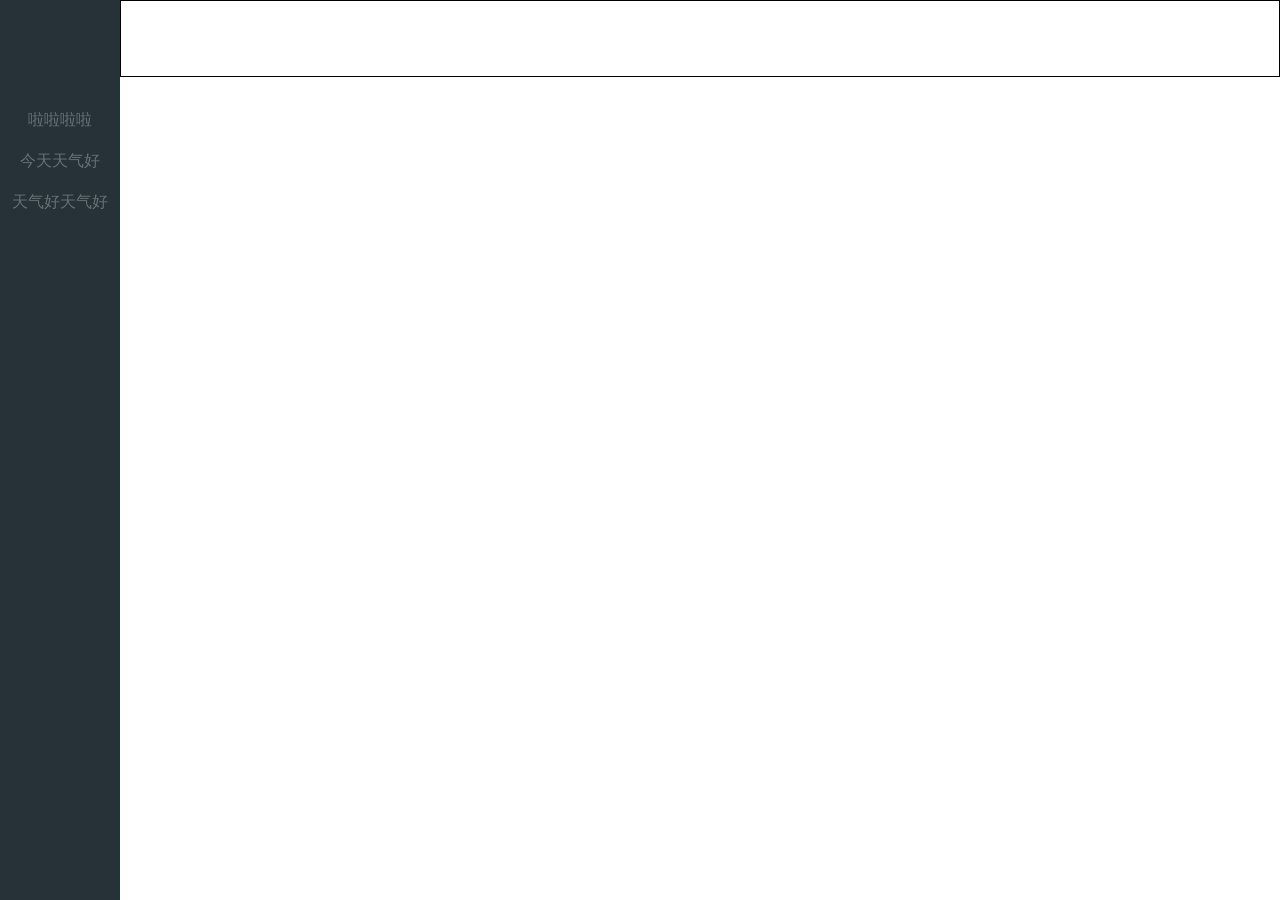
<file: task9.24/index.html>
<!DOCTYPE html>
<html>
<head>
	<meta charset="utf-8">
	<title></title>
	<link rel="stylesheet" type="text/css" href="./css/index.css">
</head>
<body>
<div class="box clearfix">
	<div class="boxLeft">
		<ul class="list">
			<li>
			    <span>啦啦啦啦</span>
			    <ul class="smallList">
			    	<li index='1'>页面1</li>
			    	<li index='2'>页面2</li>
			    	<li index='3'>页面3</li>
			    </ul>
			</li>
			<li>
			    <span>今天天气好</span>
			    <ul class="smallList">
			    	<li index='4'>详情1</li>
			    	<li index='5'>详情2</li>
			    	<li index='6'>详情3</li>
			    </ul>
			</li>
			<li>
			    <span>天气好天气好</span>
			    <ul class="smallList">
			    	<li index='7'>测试1</li>
			    	<li index='8'>测试2</li>
			    	<li index='9'>测试3</li>
			    </ul>
			</li>
		</ul>
	</div>
	<div class="boxRight">
		<div class="nodeS clearfix">
		</div>
		<div class="pageS">页面1</div>
	</div>
</div>
</body>
<script src="./js/index.js"></script>
</html>
</file>
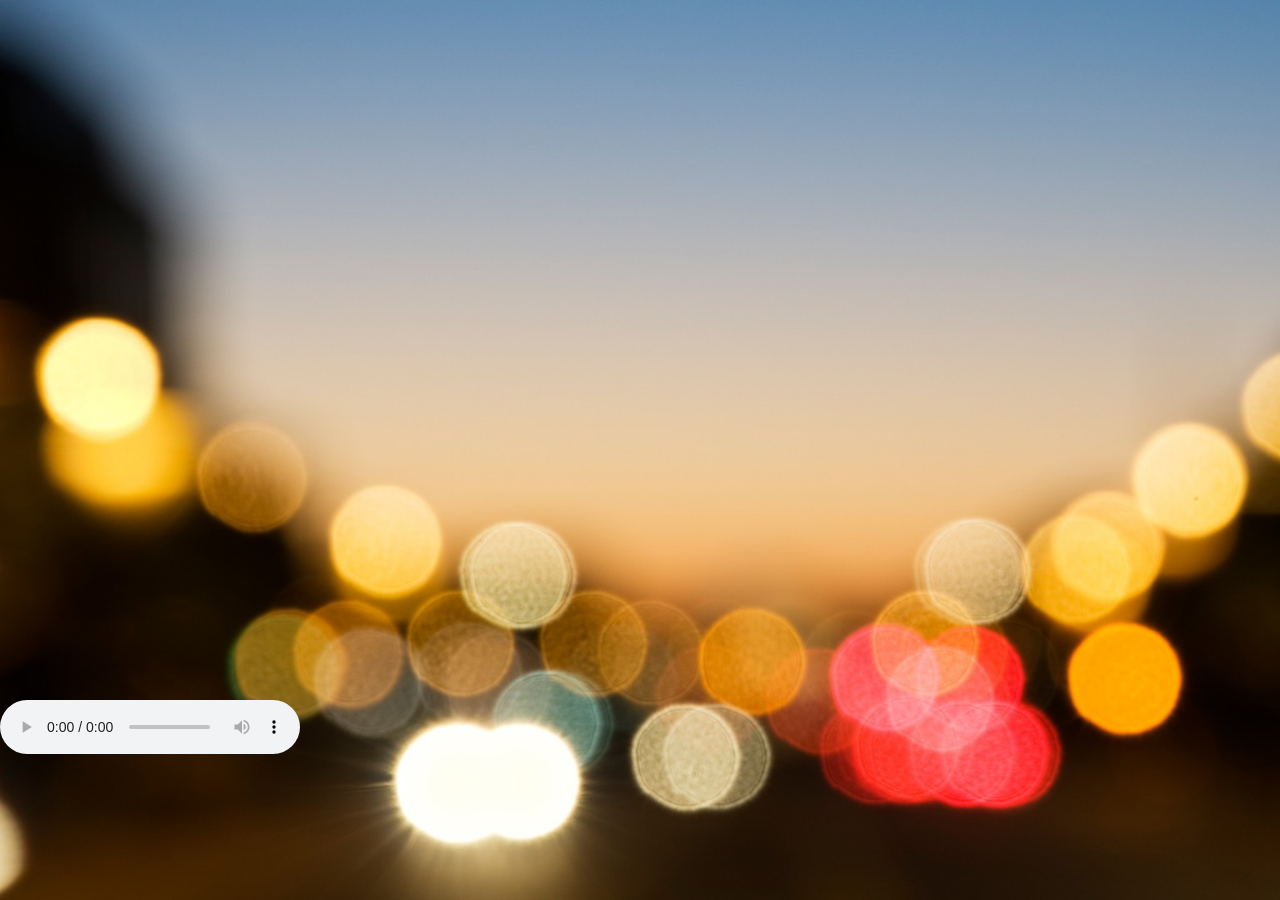
<file: 作业 18.8.29/index.html>
<!DOCTYPE html>
<html>
<head>
	<meta charset="utf-8">
	<title></title>
	<link rel="stylesheet" type="text/css" href="index.css">
</style>
</head>
<body>
	<div class="bigBox">
		<div class="box">
        </div>
       <audio controls="controls" autoplay="autoplay"></audio>
	</div>
</body>
<script type="text/javascript" src="index.js"></script>
</html>
</file>
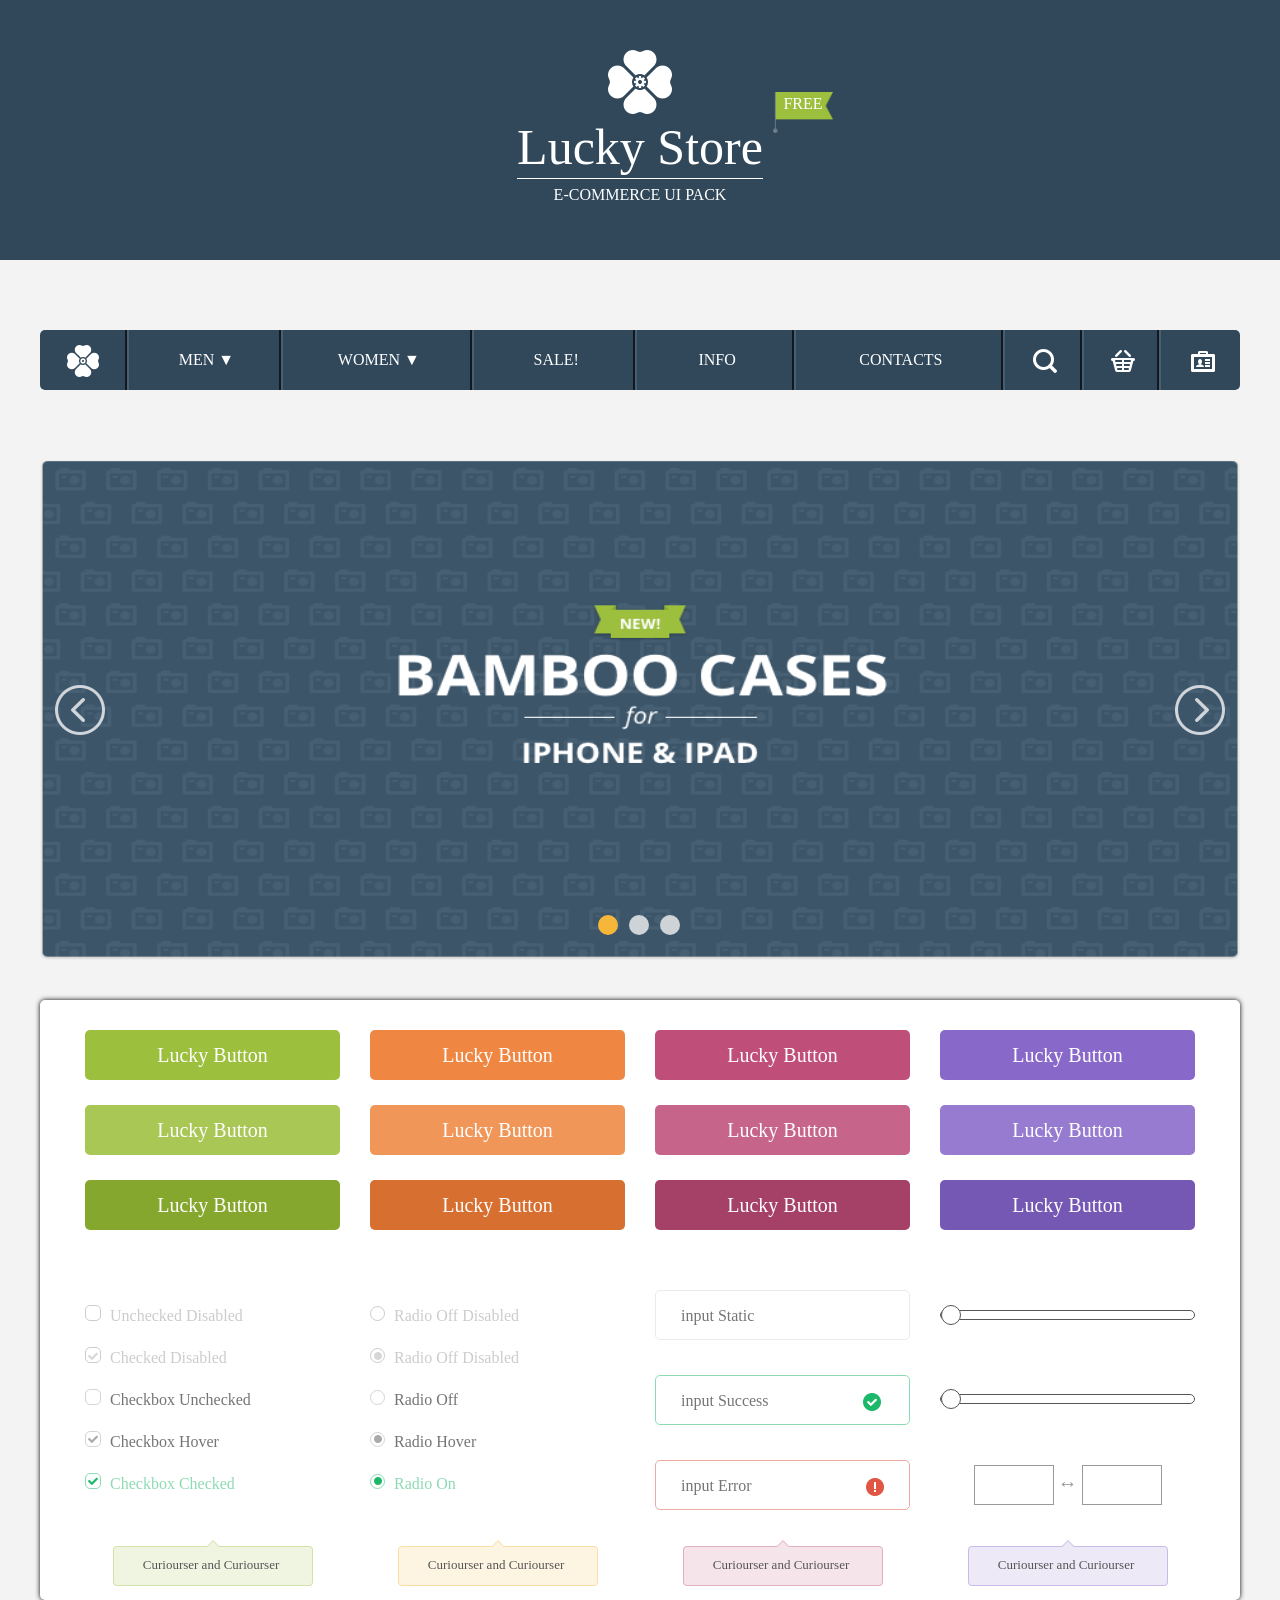
<file: 国庆/index.html>
<!DOCTYPE html>
<html>
<head>
	<meta charset="utf-8">
	<title></title>
	<link rel="stylesheet" type="text/css" href="./css/index.css">
</head>
<body>
<header class="header">
	<div class="headerCon">
		<div class="headerPic">
			<img src="./images/Logo.png">
		</div>
		<p class="headerTitle">
			Lucky Store
		</p>
		<p class="headerTxt">
			E-COMMERCE UI PACK
		</p>
		<div class="headerFlag">
			<span>FREE</span>
		</div>
	</div>
</header>
<nav class="nav">
	<ul class="navList clearFix">
		<li class="navListTitle"><img src="./images/Logo1.png"></li>
		<li class="men">
			<span>MEN <i>▼</i></span>
			<ul class="menList">
				<li>MEN</li>
				<li>MEN</li>
				<li>MEN</li>
			</ul>
		</li>
		<li class="women">
			<span>WOMEN <i>▼</i></span>
			<ul class="womenList">
				<li>WOMEN</li>
				<li>WOMEN</li>
				<li>WOMEN</li>
			</ul>
		</li>
		<li class="sale"><span>SALE!</span></li>
		<li class="info"><span>INFO</span></li>
		<li class="contacts"><span>CONTACTS</span></li>
		<li class="searchPic"><img src="./images/Search Icon.png"></li>
		<li class="shoppingPic"><img src="./images/Shopping Cart Icon.png"></li>
		<li class="profilePic"><img src="./images/Profile Icon.png"></li>
	</ul>
</nav>
<div class="banner">
	<div class="bannerPic">
		<ul class="bannerList" style="left:-1200px;">
			<li><img src="./images/1.jpg"></li>
			<li><img src="./images/Slider.png"></li>
			<li><img src="./images/2.jpg"></li>
			<li><img src="./images/1.jpg"></li>
			<li><img src="./images/Slider.png"></li>
		</ul>
	</div>
	<div class="arrowL">
		<img src="./images/ArrowLeft.png">	
	</div>
	<div class="arrowR">
		<img src="./images/ArrowRight.png">
	</div>
	<div class="bottomS">
		<span index='1' class="active"></span>
		<span index='2'></span>
		<span index='3'></span>
	</div>
</div>
<div class="content">
	<div class="contentBtn clearFix">
		<div class="btn1">
			<ul class="btnList">
				<li>Lucky Button</li>
				<li>Lucky Button</li>
				<li>Lucky Button</li>
			</ul>
		</div>
		<div class="btn2">
			<ul class="btnList">
				<li>Lucky Button</li>
				<li>Lucky Button</li>
				<li>Lucky Button</li>
			</ul>
		</div>
		<div class="btn3">
			<ul class="btnList">
				<li>Lucky Button</li>
				<li>Lucky Button</li>
				<li>Lucky Button</li>
			</ul>
		</div>
		<div class="btn4">
			<ul class="btnList">
				<li>Lucky Button</li>
				<li>Lucky Button</li>
				<li>Lucky Button</li>
			</ul>
		</div>
	</div>
	<div class="contentMiddle">
		<div class="checkBox1">
			<ul class="ulList">
				<li>
					<span class="liPic"></span>
					<span class="liTxt">Unchecked Disabled</span>
				</li>
				<li>
					<span class="liPic"><img src="./images/CheckedIcon.png"></span>
					<span class="liTxt">Checked Disabled</span>
				</li>
				<li>
					<span class="liPic"></span>
					<span class="liTxt">Checkbox Unchecked</span>
				</li>
				<li>
					<span class="liPic"><img src="./images/CheckedIcon1.png"></span>
					<span class="liTxt">Checkbox Hover</span>
				</li>
				<li>
					<span class="liPic"><img src="./images/CheckedIcon2.png"></span>
					<span class="liTxt">Checkbox Checked</span>
				</li>
			</ul>
		</div>
		<div class="checkBox2">
			<ul class="ulList">
				<li>
					<span class="liPic"></span>
					<span class="liTxt">Radio Off Disabled</span>
				</li>
				<li>
					<span class="liPic"><img src="./images/RadioDot.png"></span>
					<span class="liTxt">Radio Off Disabled</span>
				</li>
				<li>
					<span class="liPic"></span>
					<span class="liTxt">Radio Off</span>
				</li>
				<li>
					<span class="liPic"><img src="./images/RadioDot1.png"></span>
					<span class="liTxt">Radio Hover</span>
				</li>
				<li>
					<span class="liPic"><img src="./images/RadioDot2.png"></span>
					<span class="liTxt">Radio On</span>
				</li>
			</ul>
		</div>
		<div class="inputS">
			<ul class="ulList">
				<li>
					<span class="liTxt">input Static</span>
				</li>
				<li>
					<span class="liTxt">input Success</span>
					<span class="liPic"><img src="./images/CheckedIcon3.png"></span>
				</li>
				<li>
					<span class="liTxt">input Error</span>
					<span class="liPic"><img src="./images/ErrorIcon.png"></span></li>
			</ul>
		</div>
		<div class="scrollBar">
			<div class="scrollYellow">
				<div class="bar">
					<div class="barColor"></div>
					<span class="point"></span>
				</div>
			</div>
			<div class="scrollPurple">
				<div class="bar1">
					<div class="barColor1"></div>
					<span class="point1"></span>
				</div>
			</div>
			<div class="scrollTxt">
				<input type="text" class="txtL" name="">
				<span class="sign">↔</span>
				<input type="text" class="txtR" name="">
			</div>
		</div>
	</div>
	<div class="contentBottom">
		<ul class="ulList">
			<li>
				<img src="./images/Base1.png">
				<span class="liTxt">Curiourser and Curiourser</span>
			</li>
			<li>
				<img src="./images/Base2.png">
				<span class="liTxt">Curiourser and Curiourser</span>
			</li>
			<li>
				<img src="./images/Base3.png">
				<span class="liTxt">Curiourser and Curiourser</span>
			</li>
			<li>
				<img src="./images/Base4.png">
				<span class="liTxt">Curiourser and Curiourser</span>
			</li>
		</ul>
	</div>
</div>
</body>
<script src="./js/index.js"></script>
</html>
</file>
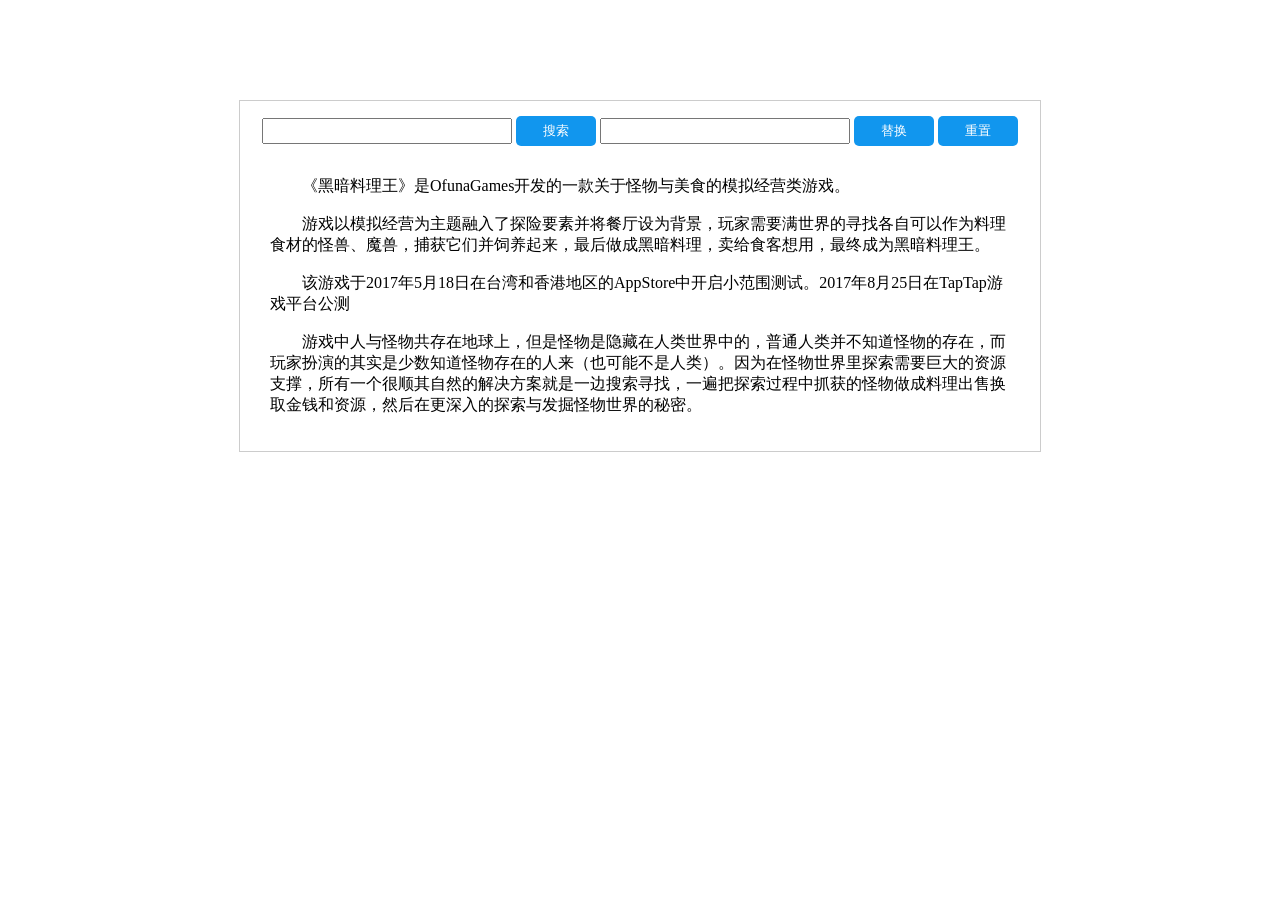
<file: 搜索替换重置/index.html>
<!DOCTYPE html>
<html>
<head>
	<meta charset="utf-8">
	<title>搜索替换重置功能</title>
    <link rel="stylesheet" type="text/css" href="./index.css">
</head>
<body>
    <div class="box">
    	<div class="btns">
			<input type="text" name="">
			<button class="search">搜索</button>
			<input type="text" name="">
			<button class="replace">替换</button>
			<button class="reset">重置</button>
	    </div>
	    <div class="content">
			<p class="firstLine">《黑暗料理王》是OfunaGames开发的一款关于怪物与美食的模拟经营类游戏。</p>
			<p>游戏以模拟经营为主题融入了探险要素并将餐厅设为背景，玩家需要满世界的寻找各自可以作为料理食材的怪兽、魔兽，捕获它们并饲养起来，最后做成黑暗料理，卖给食客想用，最终成为黑暗料理王。</p>
			<p>该游戏于2017年5月18日在台湾和香港地区的AppStore中开启小范围测试。2017年8月25日在TapTap游戏平台公测</p>
			<p>游戏中人与怪物共存在地球上，但是怪物是隐藏在人类世界中的，普通人类并不知道怪物的存在，而玩家扮演的其实是少数知道怪物存在的人来（也可能不是人类）。因为在怪物世界里探索需要巨大的资源支撑，所有一个很顺其自然的解决方案就是一边搜索寻找，一遍把探索过程中抓获的怪物做成料理出售换取金钱和资源，然后在更深入的探索与发掘怪物世界的秘密。</p>
	    </div>
    </div>
</body>
<script type="text/javascript" src="./index.js"></script>
</html>
</file>
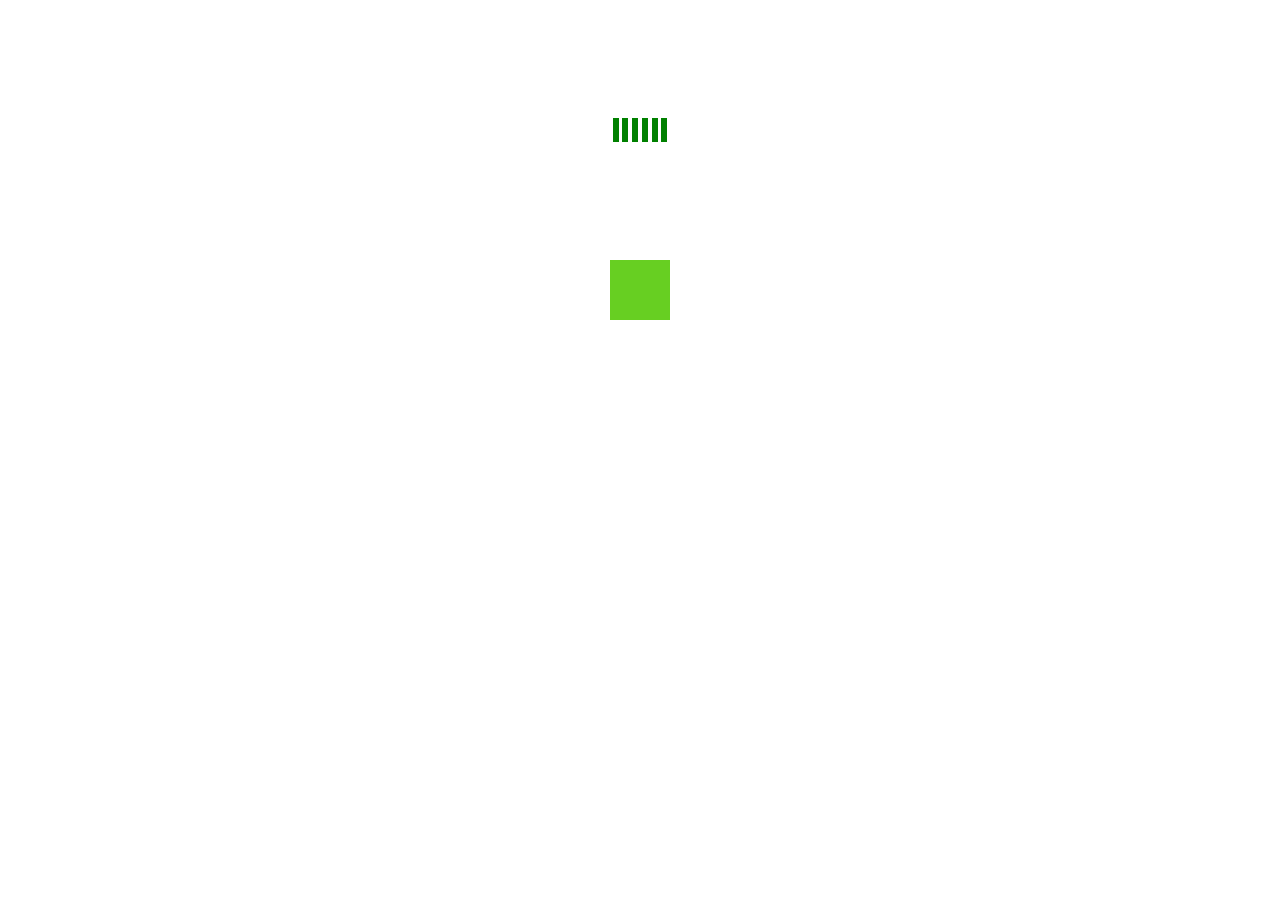
<file: css3/Loading.html>
<!DOCTYPE html>
<html>
<head>
	<meta charset="utf-8">
	<title></title>
	<link rel="stylesheet" type="text/css" href="./css/loading.css">
</head>
<body>
<!-- 动画一 -->
<div class="loading1">
	<div class="box1"></div>
	<div class="box2"></div>
	<div class="box3"></div>
	<div class="box4"></div>
	<div class="box5"></div>
	<div class="box6"></div>
</div>

<!-- 动画二 -->
<div class="loading2"></div>

<!-- 动画三 -->
<div class="loading3">
	<div class="box1"></div>
	<div class="box2"></div>
	<div class="box3"></div>
</div>

<!-- 动画四 -->
<div class="loading4">
	<div class="box1">
		<div class="item1"></div>
		<div class="item2"></div>
		<div class="item3"></div>
		<div class="item4"></div>
	</div>
	<div class="box2">
		<div class="item1"></div>
		<div class="item2"></div>
		<div class="item3"></div>
		<div class="item4"></div>
	</div>
</div>

<!-- 动画五-->
<div class="loading5">
	<div class="box1"></div>
	<div class="box2"></div>
</div>
</body> 
</html>
</file>
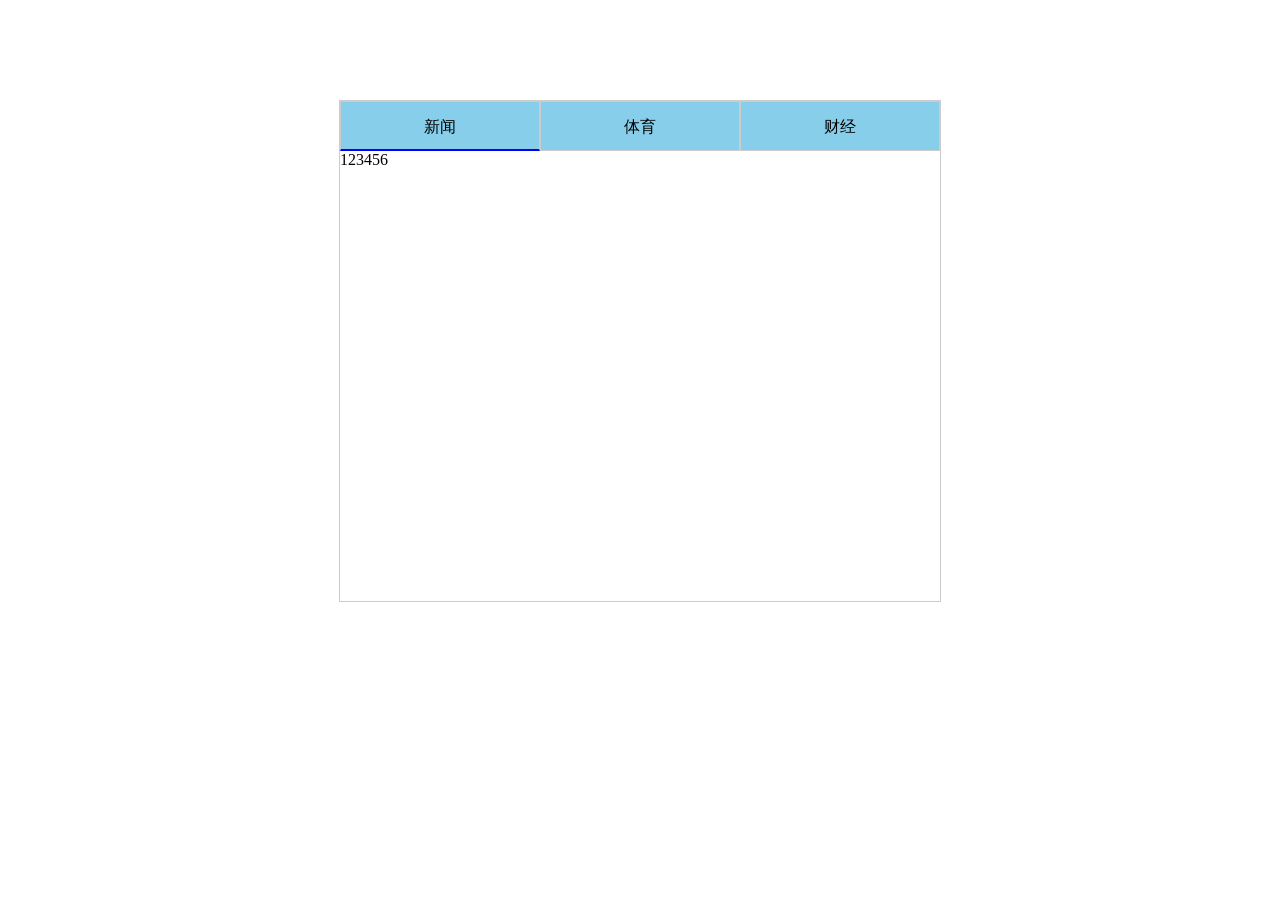
<file: css3/tab选项卡.html>
<!DOCTYPE html>
<html>
<head>
	<meta charset="utf-8">
	<title>tab选项卡</title>
	<style type="text/css">
		* {
            padding: 0;
            margin: 0;
		}
		.box {
			width: 600px;
			height: 500px;
			border: 1px solid #ccc;
			margin:100px auto;
		}
		ul {
			width: 600px;
			height: 50px;
			background-color: skyblue;
			display: flex;
			justify-content: space-between;
		}

		ul li {
			list-style: none;
			width: 200px;
			height: 50px;
			border: 1px solid #ccc;
			box-sizing: border-box;
			line-height: 50px;
			text-align: center;
			cursor: pointer;
		}
		.on {
			border-bottom: 2px solid blue;
		}
		.content {
			width: 600px;
			height: 450px;
			overflow: hidden;
			position: relative;
		}
		.content div {
			width: 600px;
			height: 450px;
			position: absolute;
			display: none;
		}
	</style>
</head>
<body>
<div class="box">
	<div class="list">
		<ul>
			<li class="on">新闻</li>
			<li>体育</li>
			<li>财经</li>
		</ul>
	</div>
	<div class="content">
		<div style="display: block;">123456</div>
		<div>456789</div>
		<div>789132</div>
	</div>
</div>
</body>
<script type="text/javascript">
	var list =document.querySelectorAll('li');
	var content = document.querySelector('.content');
	var divList = content.children;
	console.log(divList);
	for(var i = 0; i<list.length; i++) {
		(function(i){
			list[i].onclick = function () {
				for(var j = 0 ; j<list.length; j++) {
					list[j].className = '';	
					divList[j].style.display = 'none';	
				}
				this.className = 'on';
				divList[i].style.display = 'block';
		    }
		}(i))
	}
</script>
</html>
</file>
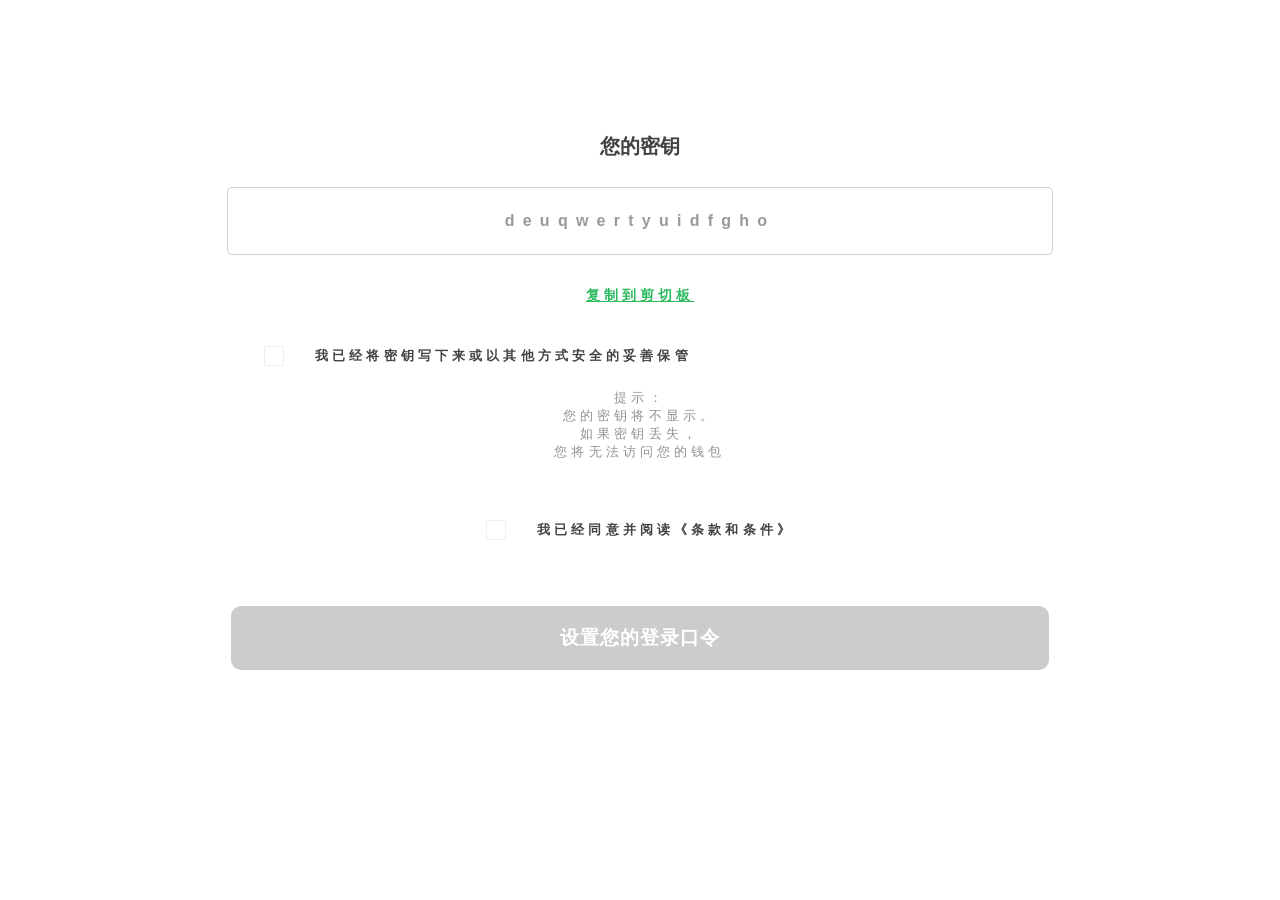
<file: page/setKey.html>
<!DOCTYPE html>
<html lang="en">
<head>
    <meta charset="UTF-8">
    <meta name="viewport" content="width=device-width, initial-scale=1.0">
    <meta http-equiv="X-UA-Compatible" content="ie=edge">
    <link rel="stylesheet" type="text/css" href="./css/setKey.css">
    <title>新建密钥</title>
</head>
<body>
    <div  class="title container">
        <span>您的密钥</span>
    </div>
    <div class="showTxt container">
    	<input type="text" class="txt" name="" onfocus="this.blur()">
    </div>
    <div class="getTxt container">
    	<button href="javascript:void(0);" class="getTxtA">复制到剪切板</button>
    </div>
    <div class="main container">
    	<div class="mainTop">
    		<a href="javascript:void(0);" class="tick"></a>
    		<span>我已经将密钥写下来或以其他方式安全的妥善保管</span>
    	</div>
    	<p>提示：<br>您的密钥将不显示。<br>如果密钥丢失，<br>您将无法访问您的钱包</p>
    	<div class="mainBottom">
    		<a href="javascript:void(0);" class="tick"></a>
            <span>我已经同意并阅读<a href="javascript:;" class="readTxt">《条款和条件》</a></span>
    	</div>
    </div>
    <div class="bottomBtn">
    	<a class="btn" href="javascript:void(0);">设置您的登录口令</a>
    </div>
<script type="text/javascript" src="./js/common.js"></script>
<script type="text/javascript" src="./js/setKey.js"></script>
</body>
</html>
</file>
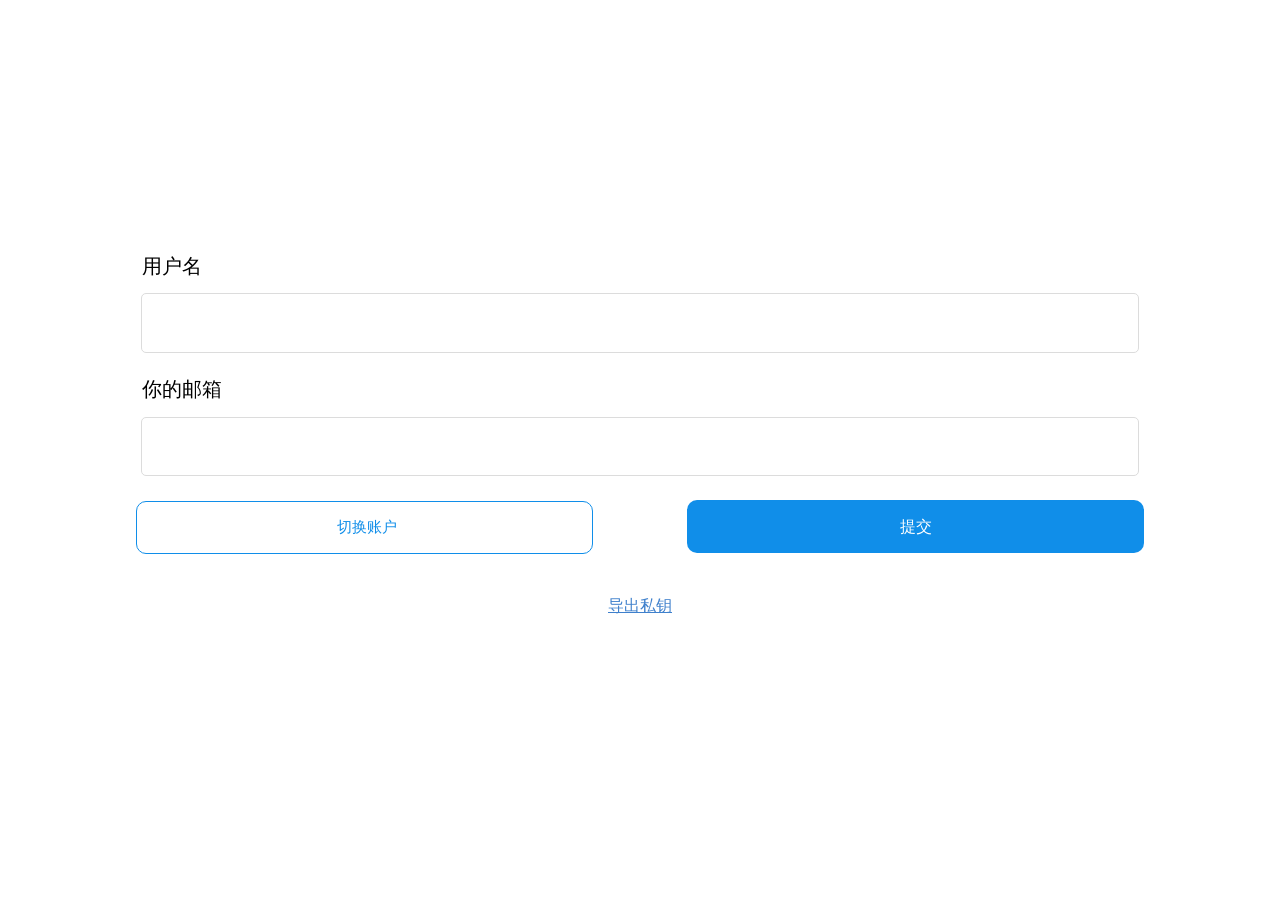
<file: page/yourKey.html>
<!DOCTYPE html>
<html>
<head>
    <meta charset="utf-8" />
    <meta http-equiv="X-UA-Compatible" content="IE=edge">
    <title>你的私钥</title>
    <meta name="viewport" content="width=device-width, initial-scale=1">
    <link rel="stylesheet" type="text/css" href="./css/yourKey.css">
</head>
<body>
    <div class="userName">
    	<p class="user">用户名</p>
    	<input type="text" name="" id="userValue">
    </div>
    <div class="email">
    	<p class="yEmail">你的邮箱</p>
    	<input type="text" name="" id="emailValue">
    </div>
    <div class="btns">
    	<button class="change">切换账户</button>
    	<a href="javascript:;" class="submit">提交</a>
    </div>
    <div class="getKey">
    	<a href="javascript:;" class="gainKey">导出私钥</a>
    </div>
</body>
<script type="text/javascript" src="./js/yourKey.js"></script>
<script type="text/javascript" src="./js/common.js"></script>
</html>
</file>
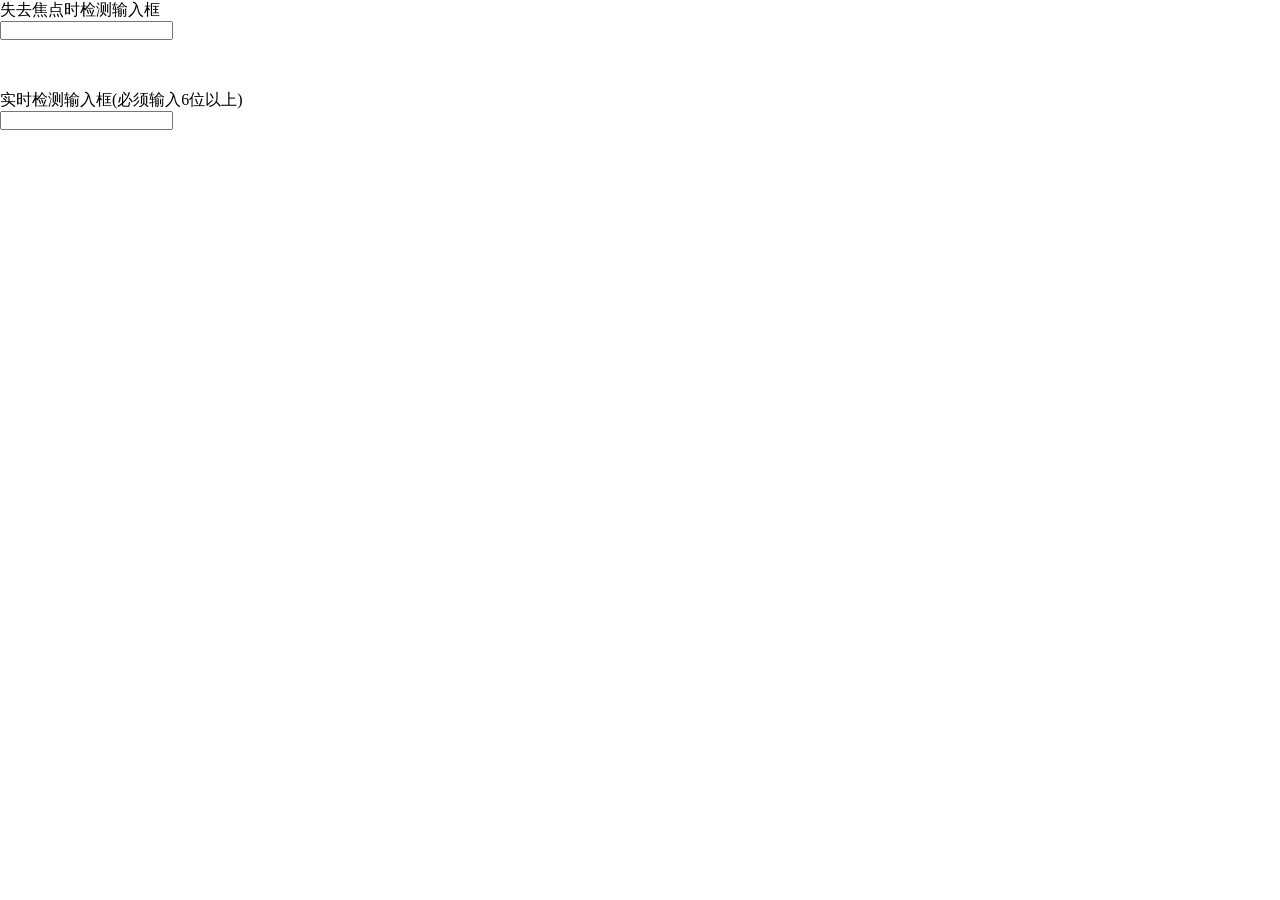
<file: 国庆/demo.html>
<!DOCTYPE html>
<html>
<head>
	<title></title>
	<style type="text/css">
		* {
			padding:0;
			margin: 0;
		}
		#show {
			color:red;
			display: none;
		}
		#show1 {
			color:#11EE10;
			display: none;
		}
		#show2 {
			color:red;
			display: none;
		}
		#show3 {
			color:#11EE10;
			display: none;
		}
		.box1 {
			margin-top: 50px;
			width: 500px;
			height: auto;
		}
	</style>
</head>
<body>
	<div class="box">
		<p>失去焦点时检测输入框</p>
		<input type="text" name="" id="txt">
		<span id="show">✖</span>
		<span id="show1">✔</span>
	</div>
	<div class="box1">
		<p>实时检测输入框(必须输入6位以上)</p>
		<input type="text" name="" id="txt1" oninput="f1()" onpropertychange="f1()">
		<span id="show2">✖</span>
		<span id="show3">✔</span>
	</div>
</body>
<script type="text/javascript">
	//失去焦点时检测输入框
	var txt =document.getElementById('txt');
	var show = document.getElementById('show');
	var show1 = document.getElementById('show1');
	txt.onchange = function () {
		if(txt.value.length <= 0) {
			show.style.display = 'block';
			show1.style.display = 'none';
		}
		if(txt.value.length < 6) {
            show.style.display = 'block';
			show1.style.display = 'none';
		}
		if(txt.value.length >= 6) {
			show.style.display = 'none'; 
			show1.style.display = 'block';
		}
	}

	//实时检测输入框
	var txt1 =document.getElementById('txt1');
	var show2 = document.getElementById('show2');
	var show3 = document.getElementById('show3');
	function f1 () {
		if(txt1.value.length <= 0) {
			show2.style.display = 'block';
			show3.style.display = 'none';
		}
		if(txt1.value.length < 6) {
            show2.style.display = 'block';
			show3.style.display = 'none';
		}
		if(txt1.value.length >= 6) {
            show3.style.display = 'block';
			show2.style.display = 'none';
		}
	}
</script>
</html>
</file>
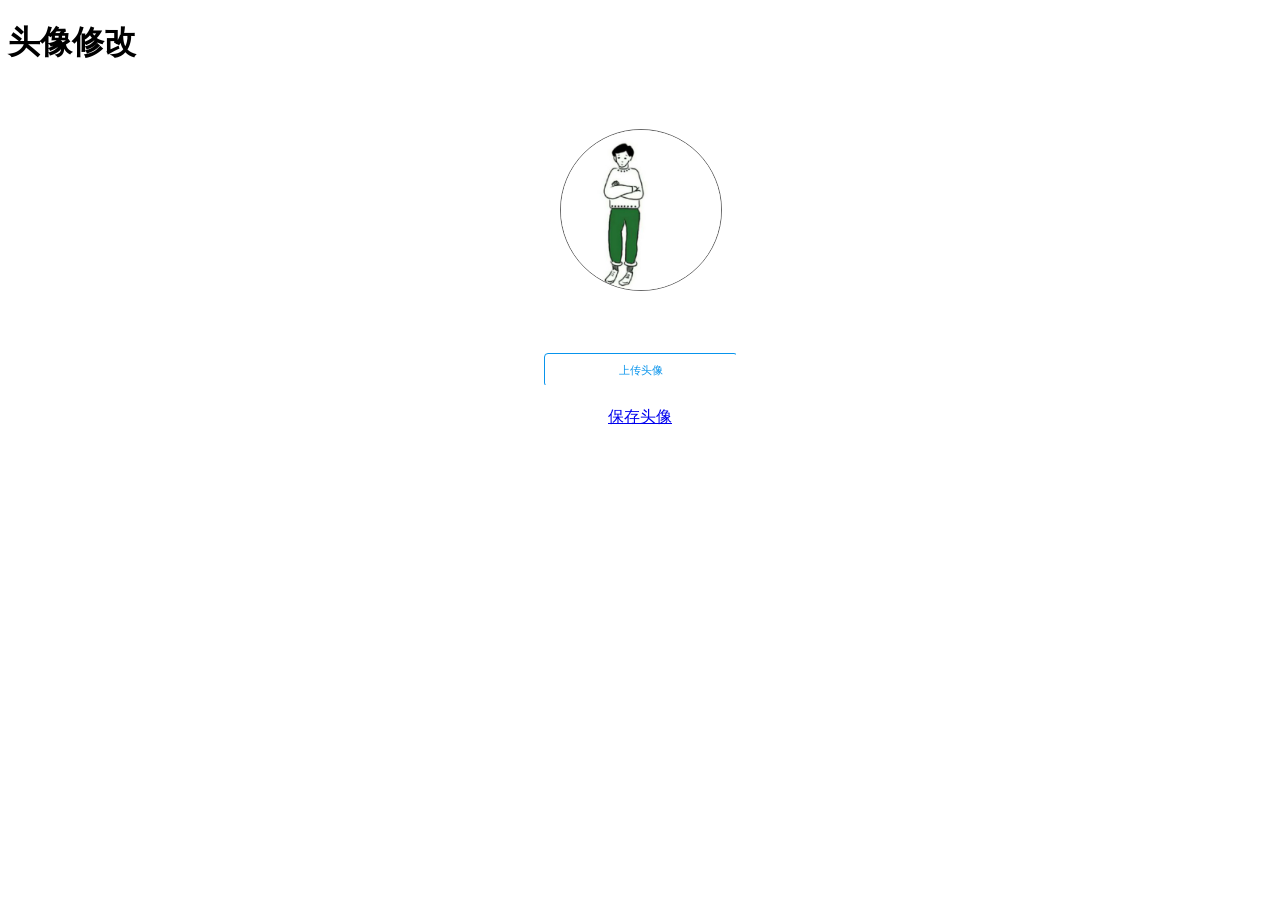
<file: 图片上传/uploadHead.html>
<!DOCTYPE html>
<html>
  <head>
    <meta charset="utf-8">
    <meta http-equiv="X-UA-Compatible" content="IE=edge">
    <title>上传头像</title>
    <meta name="viewport" content="initial-scale=1, maximum-scale=1">

    <meta name="apple-mobile-web-app-capable" content="yes">
    <meta name="apple-mobile-web-app-status-bar-style" content="black">
    <!-- UI框架css的CDN -->
    <link rel="stylesheet" href="http://g.alicdn.com/msui/sm/0.6.2/css/sm.min.css">
    <link rel="stylesheet" href="http://g.alicdn.com/msui/sm/0.6.2/css/sm.min.css">
    <!-- 头像上传插件css -->
    <link rel="stylesheet" type="text/css" href="./css/cropper.css">
    <!-- index.css文件 -->
    <link rel="stylesheet" type="text/css" href="./css/uploadHead.css">
  </head>
  <body>
    <div class="page-group">
        <div class="page page-current">
            <header class="bar bar-nav">
			    <h1 class="title">头像修改</h1>
			</header>
			<div class="headContent">
				<img src="./images/HeadPic.jpg">
			</div>
			<div class="upload">
				<span>上传头像</span>
				<input type="file" class="uploadBtn" name="file" accept="images/*">
			</div>
			<div class="holdBtn">
				<p><a href="#" class="button">保存头像</a></p>
			</div>
        </div>
    </div>
    <!-- UI框架js的CDN -->
    <script type='text/javascript' src='http://g.alicdn.com/sj/lib/zepto/zepto.min.js' charset='utf-8'></script>
    <script type='text/javascript' src='http://g.alicdn.com/msui/sm/0.6.2/js/sm.min.js' charset='utf-8'></script>
    <script type='text/javascript' src='http://g.alicdn.com/msui/sm/0.6.2/js/sm-extend.min.js' charset='utf-8'></script> 
    <!-- 头像上传插件js -->
  <!--   <script type="text/javascript" src="./js/cropper.js"></script> -->
    <!-- jQ文件 -->
    <script type="text/javascript" src="./js/jquery-1.12.4.js"></script>
    <!-- index.js文件 -->
    <script type="text/javascript" src="./js/uploadHead.js"></script>
  </body>
</html>
 <!--   参考资源 -->
 <!--  https://segmentfault.com/a/1190000010034177#articleHeader2    https://download.csdn.net/download/qq727013465/9613086 -->
</file>
<file: task9.24/css/index.css>
*{margin:0;padding:0}body,html{width:100%;height:100%}.clearfix{content:'';clear:both;display:block}.box{width:100%;height:100%}.box .boxLeft{width:120px;height:100%;background-color:#263238;overflow:hidden;float:left}.box .boxLeft span{display:inline-block;width:100%;padding:10px 0;color:#677074;text-align:center;cursor:pointer}.box .boxLeft .list{width:100%;height:auto;margin-top:100px}.box .boxLeft .smallList li{color:#677074;padding:10px 0;width:100%;text-align:center;cursor:pointer}.box .boxLeft .smallList{max-height:0;overflow:hidden;transition:all .3s}.box .boxLeft span:hover{background-color:#666;color:#fff}.box .boxLeft .smallList li:hover{background-color:#666;color:#fff}.box .boxRight{float:left;border:1px solid #000;width:calc(100% - 120px);height:auto;box-sizing:border-box}.box .boxRight .nodeS{height:75px;width:100%}.box .boxRight .nodeS p{width:100px;height:75px;line-height:75px;text-align:center;float:left;cursor:pointer}.box .boxRight .nodeS span{display:inline-block;line-height:75px}.box .boxRight .nodeS a{display:inline-block;text-decoration:none;color:#000;font-weight:700;font-size:21px;margin-left:10px;width:15px}.box .boxRight .pageS{height:75px;width:100%;display:none;line-height:75px;font-size:25px}
</file>
<file: 作业 18.8.29/index.css>
body,html{width:100%;height:100%;overflow:hidden}body{background:url(bg.jpg) no-repeat;background-size:cover}*{padding:0;margin:0}.box{width:800px;height:400px;margin:150px auto;padding-top:100px;text-align:center;box-sizing:border-box;font-size:30px;position:relative}.box span{background-image:-webkit-linear-gradient(top,#09F,#33F);-webkit-background-clip:text;-webkit-text-fill-color:transparent}.box .txt{display:inline-block;width:600px;height:auto;position:absolute;top:100px;left:50%;margin-left:-300px}.box .from{position:absolute;bottom:80px;right:20px}.box .time{position:absolute;bottom:45px;right:20px}.animated{perspective:500px;animation:box 1s linear forwards}@keyframes box{0%{opacity:0;transform:rotateY(-30deg)}50%{opacity:.5;transform:rotateY(-45deg)}60%{opacity:.6;transform:rotateY(45deg)}70%{opacity:.7;transform:rotateY(-30deg)}80%{opacity:.8;transform:rotateY(30deg)}90%{opacity:.9;transform:rotateY(-15deg)}100%{opacity:1;transform:rotateY(0)}}
</file>
<file: 国庆/css/index.css>
*{padding:0;margin:0;box-sizing:border-box}span{display:inline-block}a{text-decoration:none;color:#ccc}li{list-style:none}i{font-style:normal}body{background-color:#f3f3f3}.clearFix{content:"";display:block;clear:both}.clearFix{zoom:1}.header{background-color:#31485b;width:100%;height:260px;overflow:hidden}.header .headerCon{margin:0 auto;padding-top:50px;width:320px;height:100%;text-align:center;color:#fff;position:relative}.header .headerCon .headerTitle{display:inline;font-size:50px;padding-bottom:3px;border-bottom:1px solid #fff}.header .headerCon .headerTxt{margin-top:10px}.header .headerCon .headerFlag{display:inline-block;background:url(../images/flag.png) no-repeat;background-size:contain;width:60px;height:60px;position:absolute;right:-33px;top:92px;padding-top:3px}nav{width:1200px;height:60px;background-color:#31485b;margin:70px auto;border-radius:5px}nav .navList{width:100%;height:100%}nav .navList li{float:left;height:100%;line-height:60px;text-align:center;margin-right:.42553191%;color:#fff;cursor:pointer;border-right:4px groove #475f72}nav .navList li img{vertical-align:middle}nav .navList .navListTitle{width:7.44680851%;height:100%}nav .navList .men{width:12.34042553%;height:100%;position:relative}nav .navList .men .menList{position:absolute;z-index:999999;width:100%;left:-5px;top:60px;background-color:#475f72;border-bottom-left-radius:5px;border-bottom-right-radius:5px;overflow:hidden;transition:all .3s;max-height:0}nav .navList .men .menList li{border-right:none;clear:both;width:100%;transition:all .3s}nav .navList .men .menList li:hover{background-color:#555}nav .navList .women{width:15.53191489%;height:100%;position:relative}nav .navList .women .womenList{position:absolute;background-color:#475f72;z-index:999999;width:100%;top:60px;left:-5px;border-bottom-left-radius:5px;border-bottom-right-radius:5px;overflow:hidden;transition:all .3s;max-height:0}nav .navList .women .womenList li{border-right:none;clear:both;width:100%;transition:all .3s}nav .navList .women .womenList li:hover{background-color:#555}nav .navList .sale{width:13.19148936%;height:100%}nav .navList .info{width:12.76595745%;height:100%}nav .navList .contacts{width:17.0212766%;height:100%}nav .navList .searchPic{width:6.17021277%;height:100%}nav .navList .shoppingPic{width:5.95744681%;height:100%}nav .navList .profilePic{width:6.17021277%;height:100%;margin-right:0;border-right:none}.banner{width:1200px;height:500px;margin:40px auto;border-radius:5px;position:relative}.banner .bannerPic{width:100%;height:100%;overflow:hidden;position:relative}.banner .bannerPic .bannerList{width:6000px;height:100%;position:absolute}.banner .bannerPic .bannerList li{float:left;width:1200px;height:100%}.banner .bannerPic .bannerList li img{width:100%;height:100%;border-radius:5px}.banner .arrowL{position:absolute;left:15px;top:50%;margin-top:-25px;cursor:pointer}.banner .arrowR{position:absolute;right:15px;top:50%;margin-top:-25px;cursor:pointer}.banner .bottomS{position:absolute;bottom:10px;left:50%;margin-left:-42.5px;height:35px;width:85px}.banner .bottomS span{width:20px;height:20px;background-color:#ced3d7;margin-right:7px;border-radius:50%;cursor:pointer}.banner .bottomS span:last-child{margin-right:0}.banner .bottomS .active{background-color:#f6b63a}.content{width:1200px;height:600px;border-radius:5px;margin:20px auto;background-color:#fff;box-shadow:0 0 5px 0 #000}.content .contentBtn{width:100%;padding:30px 45px;height:260px}.content .contentBtn .btnList{width:255px;height:200px;color:#fff}.content .contentBtn .btnList li{text-align:center;width:100%;height:50px;margin-bottom:25px;line-height:50px;font-size:20px;border-radius:5px;cursor:pointer}.content .contentBtn .btn1{float:left;margin-right:30px}.content .contentBtn .btn1 li:first-child{background-color:#9cbf3e}.content .contentBtn .btn1 li:nth-child(2){background-color:#a8c755}.content .contentBtn .btn1 li:nth-child(3){background-color:#86a72e}.content .contentBtn .btn2{float:left;margin-right:30px}.content .contentBtn .btn2 li:first-child{background-color:#ef8742}.content .contentBtn .btn2 li:nth-child(2){background-color:#f19659}.content .contentBtn .btn2 li:nth-child(3){background-color:#d76f31}.content .contentBtn .btn3{float:left;margin-right:30px}.content .contentBtn .btn3 li:first-child{background-color:#bf4f79}.content .contentBtn .btn3 li:nth-child(2){background-color:#c76489}.content .contentBtn .btn3 li:nth-child(3){background-color:#a54066}.content .contentBtn .btn4{float:left}.content .contentBtn .btn4 li:first-child{background-color:#8869ca}.content .contentBtn .btn4 li:nth-child(2){background-color:#967bd0}.content .contentBtn .btn4 li:nth-child(3){background-color:#7557b4}.content .contentMiddle{width:100%;height:280px;padding:20px 45px}.content .contentMiddle .ulList{width:255px;height:200px}.content .contentMiddle .checkBox1{float:left;margin-right:30px;padding:15px 0}.content .contentMiddle .checkBox1 li{width:100%;height:42px;line-height:42px;color:#fff}.content .contentMiddle .checkBox1 li .liPic{width:16px;height:16px;border:1px solid #ccc;border-radius:5px;cursor:pointer}.content .contentMiddle .checkBox1 li .liTxt{margin-left:5px}.content .contentMiddle .checkBox1 li:first-child .liPic{border-color:#ccc;position:relative}.content .contentMiddle .checkBox1 li:first-child .liPic img{position:absolute;top:4px;left:2px}.content .contentMiddle .checkBox1 li:first-child .liTxt{color:#ccc}.content .contentMiddle .checkBox1 li:nth-child(2) .liPic{border-color:#ccc;position:relative}.content .contentMiddle .checkBox1 li:nth-child(2) .liPic img{position:absolute;top:4px;left:2px}.content .contentMiddle .checkBox1 li:nth-child(2) .liTxt{color:#ccc}.content .contentMiddle .checkBox1 li:nth-child(3) .liPic{border-color:#d4d4d4;position:relative}.content .contentMiddle .checkBox1 li:nth-child(3) .liPic img{position:absolute;top:4px;left:2px}.content .contentMiddle .checkBox1 li:nth-child(3) .liTxt{color:#757575}.content .contentMiddle .checkBox1 li:nth-child(4) .liPic{border-color:#d4d4d4;position:relative}.content .contentMiddle .checkBox1 li:nth-child(4) .liPic img{position:absolute;top:3px;left:2px}.content .contentMiddle .checkBox1 li:nth-child(4) .liTxt{color:#757575}.content .contentMiddle .checkBox1 li:nth-child(5) .liPic{border-color:#8ddbb4;position:relative}.content .contentMiddle .checkBox1 li:nth-child(5) .liPic img{position:absolute;top:3px;left:2px}.content .contentMiddle .checkBox1 li:nth-child(5) .liTxt{color:#8ddbb4}.content .contentMiddle .checkBox2{float:left;margin-right:30px;padding:15px 0}.content .contentMiddle .checkBox2 li{width:100%;height:42px;line-height:42px;color:#fff}.content .contentMiddle .checkBox2 li .liPic{width:15px;height:15px;border:1px solid #ccc;border-radius:50%;cursor:pointer}.content .contentMiddle .checkBox2 li .liTxt{margin-left:5px}.content .contentMiddle .checkBox2 li:first-child .liPic{border-color:#ccc;position:relative}.content .contentMiddle .checkBox2 li:first-child .liPic img{position:absolute;top:3px;left:2px}.content .contentMiddle .checkBox2 li:first-child .liTxt{color:#ccc}.content .contentMiddle .checkBox2 li:nth-child(2) .liPic{border-color:#ccc;position:relative}.content .contentMiddle .checkBox2 li:nth-child(2) .liPic img{position:absolute;top:3px;left:3px}.content .contentMiddle .checkBox2 li:nth-child(2) .liTxt{color:#ccc}.content .contentMiddle .checkBox2 li:nth-child(3) .liPic{border-color:#d4d4d4;position:relative}.content .contentMiddle .checkBox2 li:nth-child(3) .liPic img{position:absolute;top:2px;left:3px}.content .contentMiddle .checkBox2 li:nth-child(3) .liTxt{color:#757575}.content .contentMiddle .checkBox2 li:nth-child(4) .liPic{border-color:#d4d4d4;position:relative}.content .contentMiddle .checkBox2 li:nth-child(4) .liPic img{position:absolute;top:2px;left:3px}.content .contentMiddle .checkBox2 li:nth-child(4) .liTxt{color:#757575}.content .contentMiddle .checkBox2 li:nth-child(5) .liPic{border-color:#8ddbb4;position:relative}.content .contentMiddle .checkBox2 li:nth-child(5) .liPic img{position:absolute;top:2px;left:3px}.content .contentMiddle .checkBox2 li:nth-child(5) .liTxt{color:#8ddbb4}.content .contentMiddle .inputS{float:left;margin-right:30px;padding:10px 0}.content .contentMiddle .inputS li{width:100%;height:50px;color:#757575;border-radius:5px;line-height:50px;margin-bottom:35px;padding-left:25px;cursor:pointer}.content .contentMiddle .inputS li:first-child{border:1px solid #ebebeb}.content .contentMiddle .inputS li:nth-child(2){border:1px solid #8ddbb4}.content .contentMiddle .inputS li:nth-child(2) .liPic{margin-left:90px}.content .contentMiddle .inputS li:nth-child(2) .liPic img{vertical-align:middle}.content .contentMiddle .inputS li:last-child{margin-bottom:0;border:1px solid #efaaa1}.content .contentMiddle .inputS li:last-child .liPic{margin-left:110px}.content .contentMiddle .inputS li:last-child .liPic img{vertical-align:middle}.content .contentMiddle .scrollBar{float:left;margin-right:0;width:255px;padding-top:10px}.content .contentMiddle .scrollBar .scrollYellow{width:100%;height:50px;line-height:50px;margin-bottom:34px;padding-top:20px}.content .contentMiddle .scrollBar .scrollYellow .bar{width:100%;height:10px;border:1px solid #555;border-radius:10px;position:relative}.content .contentMiddle .scrollBar .scrollYellow .bar .barColor{height:8px;border-top-left-radius:10px;border-bottom-left-radius:10px;background-color:#f6b63a;width:0}.content .contentMiddle .scrollBar .scrollYellow .bar .point{width:20px;height:20px;background-color:#fff;border:1px solid #555;border-radius:50%;position:absolute;top:-6px;left:0;cursor:pointer}.content .contentMiddle .scrollBar .scrollPurple{width:100%;height:50px;line-height:50px;margin-bottom:34px;padding-top:20px}.content .contentMiddle .scrollBar .scrollPurple .bar1{width:100%;height:10px;border:1px solid #555;border-radius:10px;position:relative}.content .contentMiddle .scrollBar .scrollPurple .bar1 .barColor1{height:8px;border-top-left-radius:10px;border-bottom-left-radius:10px;background-color:#bf4f79;width:0}.content .contentMiddle .scrollBar .scrollPurple .bar1 .point1{width:20px;height:20px;background-color:#fff;border:1px solid #555;border-radius:50%;position:absolute;top:-6px;left:0;cursor:pointer;font-size:8px}.content .contentMiddle .scrollBar .scrollTxt{width:100%;height:50px;line-height:50px;text-align:center}.content .contentMiddle .scrollBar .scrollTxt .txtL{width:80px;height:40px;text-align:center;color:#999;outline:0;border:1px solid #999;font-size:15px;padding:5px 5px}.content .contentMiddle .scrollBar .scrollTxt .sign{font-size:20px;font-weight:700;color:#999}.content .contentMiddle .scrollBar .scrollTxt .txtR{width:80px;height:40px;text-align:center;color:#999;outline:0;border:1px solid #999;font-size:15px;padding:5px 5px}.content .contentBottom{height:46px;width:100%;padding:0 45px}.content .contentBottom .ulList li{text-align:center;float:left;width:255px;margin-right:30px;position:relative}.content .contentBottom .ulList li .liTxt{position:absolute;font-size:13px;height:46px;width:200px;top:17px;left:26px;color:#555}.content .contentBottom .ulList li:last-child{margin-right:0}
</file>
<file: 搜索替换重置/index.css>
* {
	margin: 0;
	padding: 0;
}
.box {
	width: 800px;
	height: 350px;
	margin: 100px auto;
	border:1px solid #ccc;
}
.btns {
    margin:15px 0 15px 0;
    text-align: center;
}
input {
    width: 250px;
    height: 26px;
    padding-left: 5px;
    box-sizing: border-box;
}
button {
	width: 80px;
	height: 30px;
	background-color: #1196EE;
	border:none;
	outline: none;
	color: #ffffff;
	border-radius: 5px;
	cursor: pointer;
}
.content {
    margin:30px 30px 0 30px;
}
p {
	margin-bottom: 17px;
	text-indent: 2em;
}
span {
	color: red;
}
.now
{
  color: #000;
}
</file>
<file: css3/css/loading.css>
* {
			padding: 0;
			margin: 0;
		}
		/*动画一*/
		.loading1 {
			width: 55px;
			height: 60px;
			margin:100px auto;
			display: flex;
			justify-content: space-between;
		}
		.loading1>div {
			height: 100%;
			width: 6px;
			background-color: green;
			animation:move 1.2s infinite ease-in-out;
			transform: scaleY(0.4);
		}
        .loading1 .box2 {
        	animation-delay: 0.1s;
        }
        .loading1 .box3 {
        	animation-delay: 0.2s;
        }
        .loading1 .box4 {
        	animation-delay: 0.3s;
        }
        .loading1 .box5 {
        	animation-delay: 0.4s;
        }
        .loading1 .box6 {
        	animation-delay: 0.5s;
        }
        @keyframes move {
        	0%,40%,100% {
        		transform: scaleY(0.4);
        	}
        	20% {
        		transform: scaleY(1.0);
        	}
        }


        /*动画二*/
        .loading2 {
        	margin:100px auto;
        	width: 60px;
        	height: 60px;
        	background-color: #67CF22FF;
        	animation:move1 1.2s infinite ease-in-out;
        }
        @keyframes move1 {
			0% {
			    transform: perspective(120px) rotateX(0deg) rotateY(0deg);
		    } 50% {
			    transform: perspective(120px) rotateX(-180deg) rotateY(0deg); 
			} 100% {
			    transform: perspective(120px) rotateX(-180deg) rotateY(-180deg);
			}
		}

		/*动画三*/
		.loading3 {
			margin: 100px auto;
			width: 100px;
			height: 50px;
			display: flex;
			justify-content: space-between;
			-ms-align-items: center;
			align-items: center;
		}
		.loading3>div {
			width: 30px;
			height: 30px;
			background-color: #67CF22FF;
			border-radius: 50%;
			animation: move2 1.4s infinite ease-in-out;
			animation-fill-mode: both;
            transform: scale(0);
		}
		.loading3 .box2 {
			animation-delay: 0.16s;
		}
		.loading3 .box3 {
			animation-delay: 0.32s;
		}
        @keyframes move2 {
        	0%,40%,100% {
        		transform: scale(0);
        	} 20% {
        		transform: scale(1.0);
        	}
        }

        /*动画四*/
        .loading4 {
        	width: 100px;
        	height: 100px;
        	/*background-color:red;*/
        	margin:100px auto;
        }
        .loading4>div {
        	width: 80px;
        	height: 80px;
        	/*background-color: blue;*/
        	position: relative;
	        margin-top: 10px;
	        margin-left: 10px;
        }
        .loading4 .box1 {
        	transform: translateY(10px);
        }
        .loading4 .box2{
        	transform: rotateZ(45deg) translateY(-57px) translateX(-57px);
        }
        .loading4 .box3 {
        	transform: rotateZ(45deg) translateY(-121px) translateX(-121px);
        }
        .loading4 .box1 div,.loading4 .box2 div,.loading4 .box3 div {
        	width: 20px;
        	height: 20px;
        	background-color: #67CF22FF;
        	border-radius: 50%;
        	position: absolute;
        	animation: move3 1.2s infinite ease-in-out;
        	transform: scale(0);
        }
        .loading4 .item1 {
            top:0;
            left: 0;
        }
        .loading4 .item2 {
        	right: 0;
        	top:0;
        }
        .loading4 .item3 {
        	bottom: 0;
        	left: 0;
        }
        .loading4 .item4 {
        	bottom: 0;
        	right: 0;
        }
        
        .loading4 .box1 .item1 {
		  animation-delay: 0.7s;
		}
		 
/*		.loading4 .box3 .item1 {
		  -webkit-animation-delay: -1.0s;
		  animation-delay: -1.0s;
		}*/
		 
		.loading4 .box1 .item2 {
		  animation-delay: 0.1s;
		}
		 
		.loading4 .box2 .item2 {
		  animation-delay: 0.2s;
		}
/*		 
		.loading4 .box3 .item2 {
		  -webkit-animation-delay: -0.7s;
		  animation-delay: -0.7s;
		}
		 */
		.loading4 .box1 .item4 {
		  animation-delay: 0.3s;
		}
		 
		.loading4 .box2 .item4 {
		  animation-delay: 0.4s;
		}
		 
/*		.loading4 .box3 .item3 {
		  -webkit-animation-delay: -0.4s;
		  animation-delay: -0.4s;
		}*/
		 
		.loading4 .box1 .item3 {
		  animation-delay: 0.5s;
		}
		 
		.loading4 .box2 .item3 {
		  animation-delay: 0.6s;
		}
		 
/*		.loading4 .box3 .item4 {
		  animation-delay: -0.1s;
		}*/
        @keyframes move3 {
        	0%,80%,100% {
                transform: scale(0);
        	}
        	40% {
                transform: scale(1.0);
        	}
        }

        /*动画五*/
        .loading5 {
        	margin:100px auto;
        	width: 50px;
        	height: 50px;
        	/*background-color: red;*/
        	position: relative;
        }
        .loading5>div {
        	width: 100%;
        	height: 100%;
        	background-color: #67CF22FF;
        	border-radius: 50%;
        	position: absolute;
        	animation:move4 2.4s infinite both normal;
        }
        .loading5 .box2 {
        	
        	animation-delay:1.2s;
        }
        @keyframes move4 {
        	0%,100% {
        		opacity: 1;
        		transform: scale(0);
        	}
        	50% {
        		opacity: 0.4;
        		transform: scale(1.0);
        	}
        }
</file>
<file: page/css/setKey.css>
body,dd,div,dl,dt,fieldset,form,h1,h2,h3,h4,h5,h6,img,input,li,ol,p,table,td,ul{margin:0;padding:0}a{text-decoration:none;border:none;-webkit-tap-highlight-color:transparent;-webkit-tap-highlight-color:transparent;outline:0}.container{margin:0 auto}.title{margin-top:14.79289941vh;padding-top:0;font-weight:700;color:#444141;font-size:20px;text-align:center;margin-bottom:2.95857988vh;padding-bottom:0}.showTxt{box-sizing:border-box;text-align:center;margin-bottom:3.45167653vh;padding-bottom:0}.showTxt .txt{width:64.41223833vw;height:7.3964497vh;text-align:center;border:1px solid #cccdcd;border-radius:5px;font-weight:700;color:#9a9999;letter-spacing:.64412238vw;font-size:16px;outline:0;text-decoration:none}.getTxt{text-align:center;margin-bottom:4.43786982vh;padding-bottom:0}.getTxt .getTxtA{color:#2cba5f;font-size:14px;border:none;background-color:#fff;outline:0;text-decoration:underline;font-weight:700;letter-spacing:.32206119vw}.tick{display:inline-block;width:18px;height:18px;border:1px solid #efefef}.main{letter-spacing:.32206119vw;font-size:13px;margin-bottom:7.29783037vh;padding-bottom:0}.main .mainTop{display:flex;justify-content:center;align-items:center;margin-bottom:2.46548323vh;padding-bottom:0}.main .mainTop .tick{background-repeat:no-repeat;background-position:center}.main .mainTop span{text-align:left;width:54.75040258vw;height:auto;margin-left:2.41545894vw;padding-left:0;box-sizing:border-box;font-weight:700;display:inline-block;color:#444141}.main p{margin-bottom:6.65680473vh;padding-bottom:0;text-align:center;color:#929292}.main .mainBottom{display:flex;justify-content:center;align-items:center}.main .mainBottom span{color:#444141;font-weight:700;margin-left:2.41545894vw;padding-left:0}.main .mainBottom .readTxt{color:#444141}.bottomBtn{text-align:center}.bottomBtn .btn{display:inline-block;width:63.84863124vw;height:7.10059172vh;line-height:7.10059172vh;background-color:#ccc;border:none;border-radius:10px;font-size:19px;font-weight:700;color:#fff;letter-spacing:1px}
</file>
<file: page/css/yourKey.css>
body,dd,div,dl,dt,fieldset,form,h1,h2,h3,h4,h5,h6,img,input,li,ol,p,table,td,ul{margin:0;padding:0}a{text-decoration:none;border:none;-webkit-tap-highlight-color:transparent;-webkit-tap-highlight-color:transparent;outline:0}.container{margin:0 auto}.userName{margin-top:28.10650888vh;padding-top:0;text-align:center;font-size:20px;margin-bottom:2.61341223vh;padding-bottom:0}.userName .user{text-align:left;width:77.77777778vw;height:auto;margin:0 auto;margin-bottom:1.47928994vh;padding-bottom:0}.userName #userValue{width:77.77777778vw;height:6.41025641vh;text-align:center;font-size:17px;color:#868080;border:1px solid #dcdcdc;border-radius:5px;outline:0;text-decoration:none}.email{text-align:center;font-size:20px;margin-bottom:2.61341223vh;padding-bottom:0}.email .yEmail{text-align:left;width:77.77777778vw;height:auto;margin:0 auto;margin-bottom:1.47928994vh;padding-bottom:0}.email #emailValue{width:77.77777778vw;height:6.41025641vh;text-align:center;font-size:17px;color:#868080;border:1px solid #dcdcdc;border-radius:5px;outline:0;text-decoration:none}.btns{text-align:center;margin-bottom:4.63510848vh;padding-bottom:0}.btns .change{width:35.66827697vw;height:5.91715976vh;outline:0;border:1px solid #108ee9;border-radius:10px;color:#108ee9;background-color:#fff;font-size:15px;margin-right:3.54267311vw;padding-right:0}.btns .submit{display:inline-block;width:35.66827697vw;height:5.91715976vh;background-color:#108ee9;border-radius:10px;color:#fff;line-height:5.91715976vh;margin-left:3.54267311vw;padding-left:0}.getKey{text-align:center}.getKey .gainKey{color:#3f80cc;text-decoration:underline}
</file>
<file: 图片上传/css/cropper.css>
/*!
 * Cropper.js v1.4.3
 * https://fengyuanchen.github.io/cropperjs
 *
 * Copyright 2015-present Chen Fengyuan
 * Released under the MIT license
 *
 * Date: 2018-10-24T13:07:11.429Z
 */

.cropper-container {
  direction: ltr;
  font-size: 0;
  line-height: 0;
  position: relative;
  -ms-touch-action: none;
  touch-action: none;
  -webkit-user-select: none;
  -moz-user-select: none;
  -ms-user-select: none;
  user-select: none;
}

.cropper-container img {
  display: block;
  height: 100%;
  image-orientation: 0deg;
  max-height: none !important;
  max-width: none !important;
  min-height: 0 !important;
  min-width: 0 !important;
  width: 100%;
}

.cropper-wrap-box,
.cropper-canvas,
.cropper-drag-box,
.cropper-crop-box,
.cropper-modal {
  bottom: 0;
  left: 0;
  position: absolute;
  right: 0;
  top: 0;
}

.cropper-wrap-box,
.cropper-canvas {
  overflow: hidden;
}

.cropper-drag-box {
  background-color: #fff;
  opacity: 0;
}

.cropper-modal {
  background-color: #000;
  opacity: .5;
}

.cropper-view-box {
  display: block;
  height: 100%;
  outline-color: rgba(51, 153, 255, 0.75);
  outline: 1px solid #39f;
  overflow: hidden;
  width: 100%;
}

.cropper-dashed {
  border: 0 dashed #eee;
  display: block;
  opacity: .5;
  position: absolute;
}

.cropper-dashed.dashed-h {
  border-bottom-width: 1px;
  border-top-width: 1px;
  height: calc(100% / 3);
  left: 0;
  top: calc(100% / 3);
  width: 100%;
}

.cropper-dashed.dashed-v {
  border-left-width: 1px;
  border-right-width: 1px;
  height: 100%;
  left: calc(100% / 3);
  top: 0;
  width: calc(100% / 3);
}

.cropper-center {
  display: block;
  height: 0;
  left: 50%;
  opacity: .75;
  position: absolute;
  top: 50%;
  width: 0;
}

.cropper-center:before,
.cropper-center:after {
  background-color: #eee;
  content: ' ';
  display: block;
  position: absolute;
}

.cropper-center:before {
  height: 1px;
  left: -3px;
  top: 0;
  width: 7px;
}

.cropper-center:after {
  height: 7px;
  left: 0;
  top: -3px;
  width: 1px;
}

.cropper-face,
.cropper-line,
.cropper-point {
  display: block;
  height: 100%;
  opacity: .1;
  position: absolute;
  width: 100%;
}

.cropper-face {
  background-color: #fff;
  left: 0;
  top: 0;
}

.cropper-line {
  background-color: #39f;
}

.cropper-line.line-e {
  cursor: ew-resize;
  right: -3px;
  top: 0;
  width: 5px;
}

.cropper-line.line-n {
  cursor: ns-resize;
  height: 5px;
  left: 0;
  top: -3px;
}

.cropper-line.line-w {
  cursor: ew-resize;
  left: -3px;
  top: 0;
  width: 5px;
}

.cropper-line.line-s {
  bottom: -3px;
  cursor: ns-resize;
  height: 5px;
  left: 0;
}

.cropper-point {
  background-color: #39f;
  height: 5px;
  opacity: .75;
  width: 5px;
}

.cropper-point.point-e {
  cursor: ew-resize;
  margin-top: -3px;
  right: -3px;
  top: 50%;
}

.cropper-point.point-n {
  cursor: ns-resize;
  left: 50%;
  margin-left: -3px;
  top: -3px;
}

.cropper-point.point-w {
  cursor: ew-resize;
  left: -3px;
  margin-top: -3px;
  top: 50%;
}

.cropper-point.point-s {
  bottom: -3px;
  cursor: s-resize;
  left: 50%;
  margin-left: -3px;
}

.cropper-point.point-ne {
  cursor: nesw-resize;
  right: -3px;
  top: -3px;
}

.cropper-point.point-nw {
  cursor: nwse-resize;
  left: -3px;
  top: -3px;
}

.cropper-point.point-sw {
  bottom: -3px;
  cursor: nesw-resize;
  left: -3px;
}

.cropper-point.point-se {
  bottom: -3px;
  cursor: nwse-resize;
  height: 20px;
  opacity: 1;
  right: -3px;
  width: 20px;
}

@media (min-width: 768px) {
  .cropper-point.point-se {
    height: 15px;
    width: 15px;
  }
}

@media (min-width: 992px) {
  .cropper-point.point-se {
    height: 10px;
    width: 10px;
  }
}

@media (min-width: 1200px) {
  .cropper-point.point-se {
    height: 5px;
    opacity: .75;
    width: 5px;
  }
}

.cropper-point.point-se:before {
  background-color: #39f;
  bottom: -50%;
  content: ' ';
  display: block;
  height: 200%;
  opacity: 0;
  position: absolute;
  right: -50%;
  width: 200%;
}

.cropper-invisible {
  opacity: 0;
}

.cropper-bg {
  background-image: url('[data-uri]');
}

.cropper-hide {
  display: block;
  height: 0;
  position: absolute;
  width: 0;
}

.cropper-hidden {
  display: none !important;
}

.cropper-move {
  cursor: move;
}

.cropper-crop {
  cursor: crosshair;
}

.cropper-disabled .cropper-drag-box,
.cropper-disabled .cropper-face,
.cropper-disabled .cropper-line,
.cropper-disabled .cropper-point {
  cursor: not-allowed;
}
</file>
<file: 图片上传/css/uploadHead.css>
*{touch-action:pan-y}.page-group .page .headContent{margin:4rem auto;margin-bottom:0;width:10rem;height:10rem}.page-group .page .headContent img{width:100%;height:100%;border-radius:50%;border:1px solid #666}.page-group .page .upload{margin:4rem auto;margin-bottom:0;width:12rem;height:2rem;overflow:hidden;position:relative}.page-group .page .upload span{display:inline-block;width:12rem;height:2rem;line-height:2rem;border:1px solid #0894ec;color:#0894ec;border-radius:.25rem;text-align:center;font-size:.7rem}.page-group .page .upload .uploadBtn{width:12rem;position:absolute;top:0;left:0;right:0;bottom:0;opacity:0}.page-group .page .holdBtn p{text-align:center}.page-group .page .holdBtn p a{display:inline-block;width:12rem;height:2rem;line-height:2rem}
</file>
